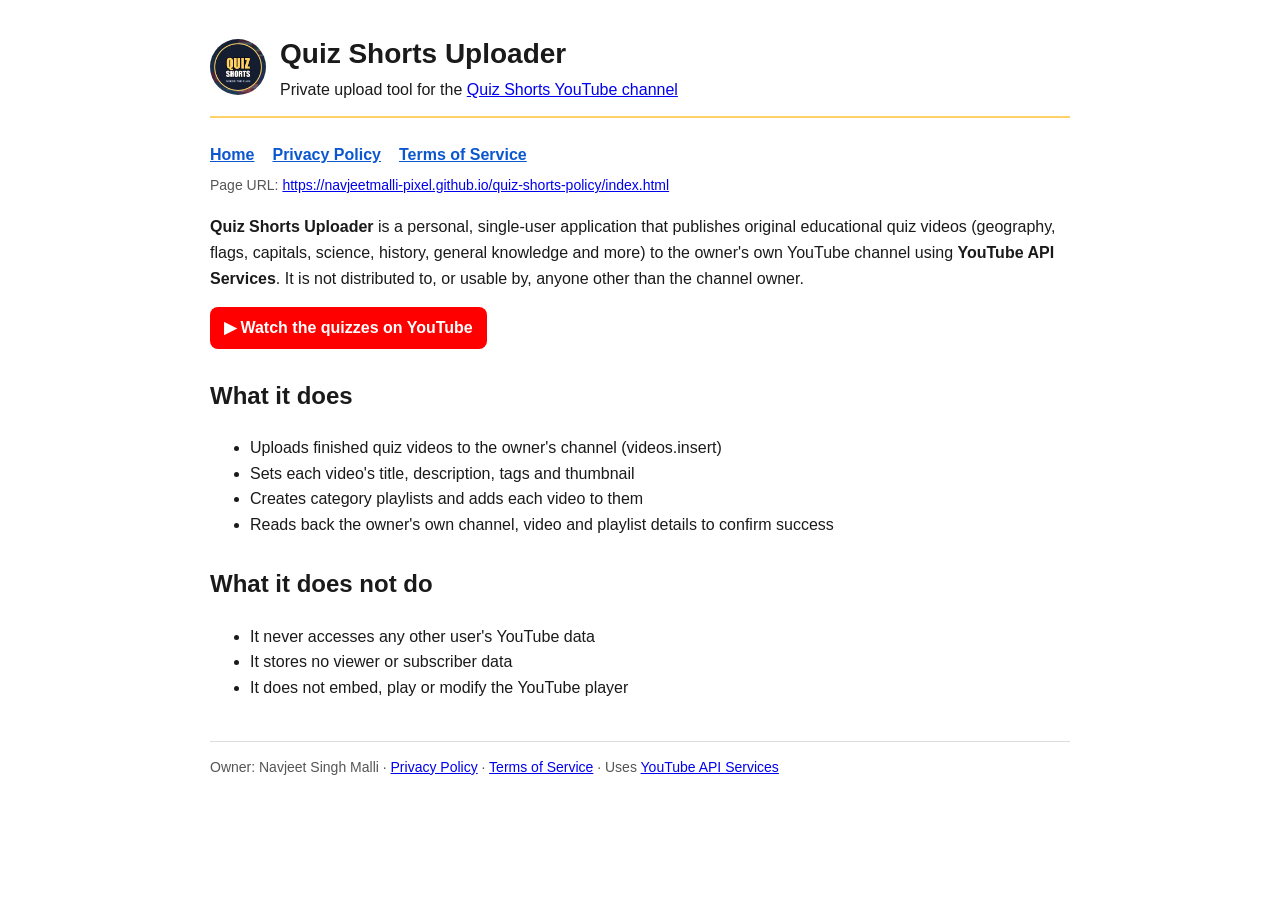
<file: index.html>
<!doctype html><html lang="en"><head><meta charset="utf-8"><meta name="viewport" content="width=device-width,initial-scale=1"><title>Quiz Shorts Uploader</title><link rel="stylesheet" href="style.css"></head><body>
<header><img src="avatar.png" alt="Quiz Shorts logo"><div><h1>Quiz Shorts Uploader</h1><div>Private upload tool for the <a href="https://www.youtube.com/@quiz-shorts-x4r">Quiz Shorts YouTube channel</a></div></div></header>
<nav><a href="index.html">Home</a><a href="privacy.html">Privacy Policy</a><a href="terms.html">Terms of Service</a></nav><p style="font-size:14px;color:#555;margin:6px 0 18px">Page URL: <a href="https://navjeetmalli-pixel.github.io/quiz-shorts-policy/index.html">https://navjeetmalli-pixel.github.io/quiz-shorts-policy/index.html</a></p>
<p><strong>Quiz Shorts Uploader</strong> is a personal, single-user application that publishes original educational quiz videos (geography, flags, capitals, science, history, general knowledge and more) to the owner's own YouTube channel using <strong>YouTube API Services</strong>. It is not distributed to, or usable by, anyone other than the channel owner.</p>
<p><a class="yt" href="https://www.youtube.com/@quiz-shorts-x4r">&#9654; Watch the quizzes on YouTube</a></p>
<h2>What it does</h2><ul><li>Uploads finished quiz videos to the owner's channel (videos.insert)</li><li>Sets each video's title, description, tags and thumbnail</li><li>Creates category playlists and adds each video to them</li><li>Reads back the owner's own channel, video and playlist details to confirm success</li></ul>
<h2>What it does not do</h2><ul><li>It never accesses any other user's YouTube data</li><li>It stores no viewer or subscriber data</li><li>It does not embed, play or modify the YouTube player</li></ul>
<footer>Owner: Navjeet Singh Malli &middot; <a href="privacy.html">Privacy Policy</a> &middot; <a href="terms.html">Terms of Service</a> &middot; Uses <a href="https://www.youtube.com/t/terms">YouTube API Services</a></footer></body></html>
</file>
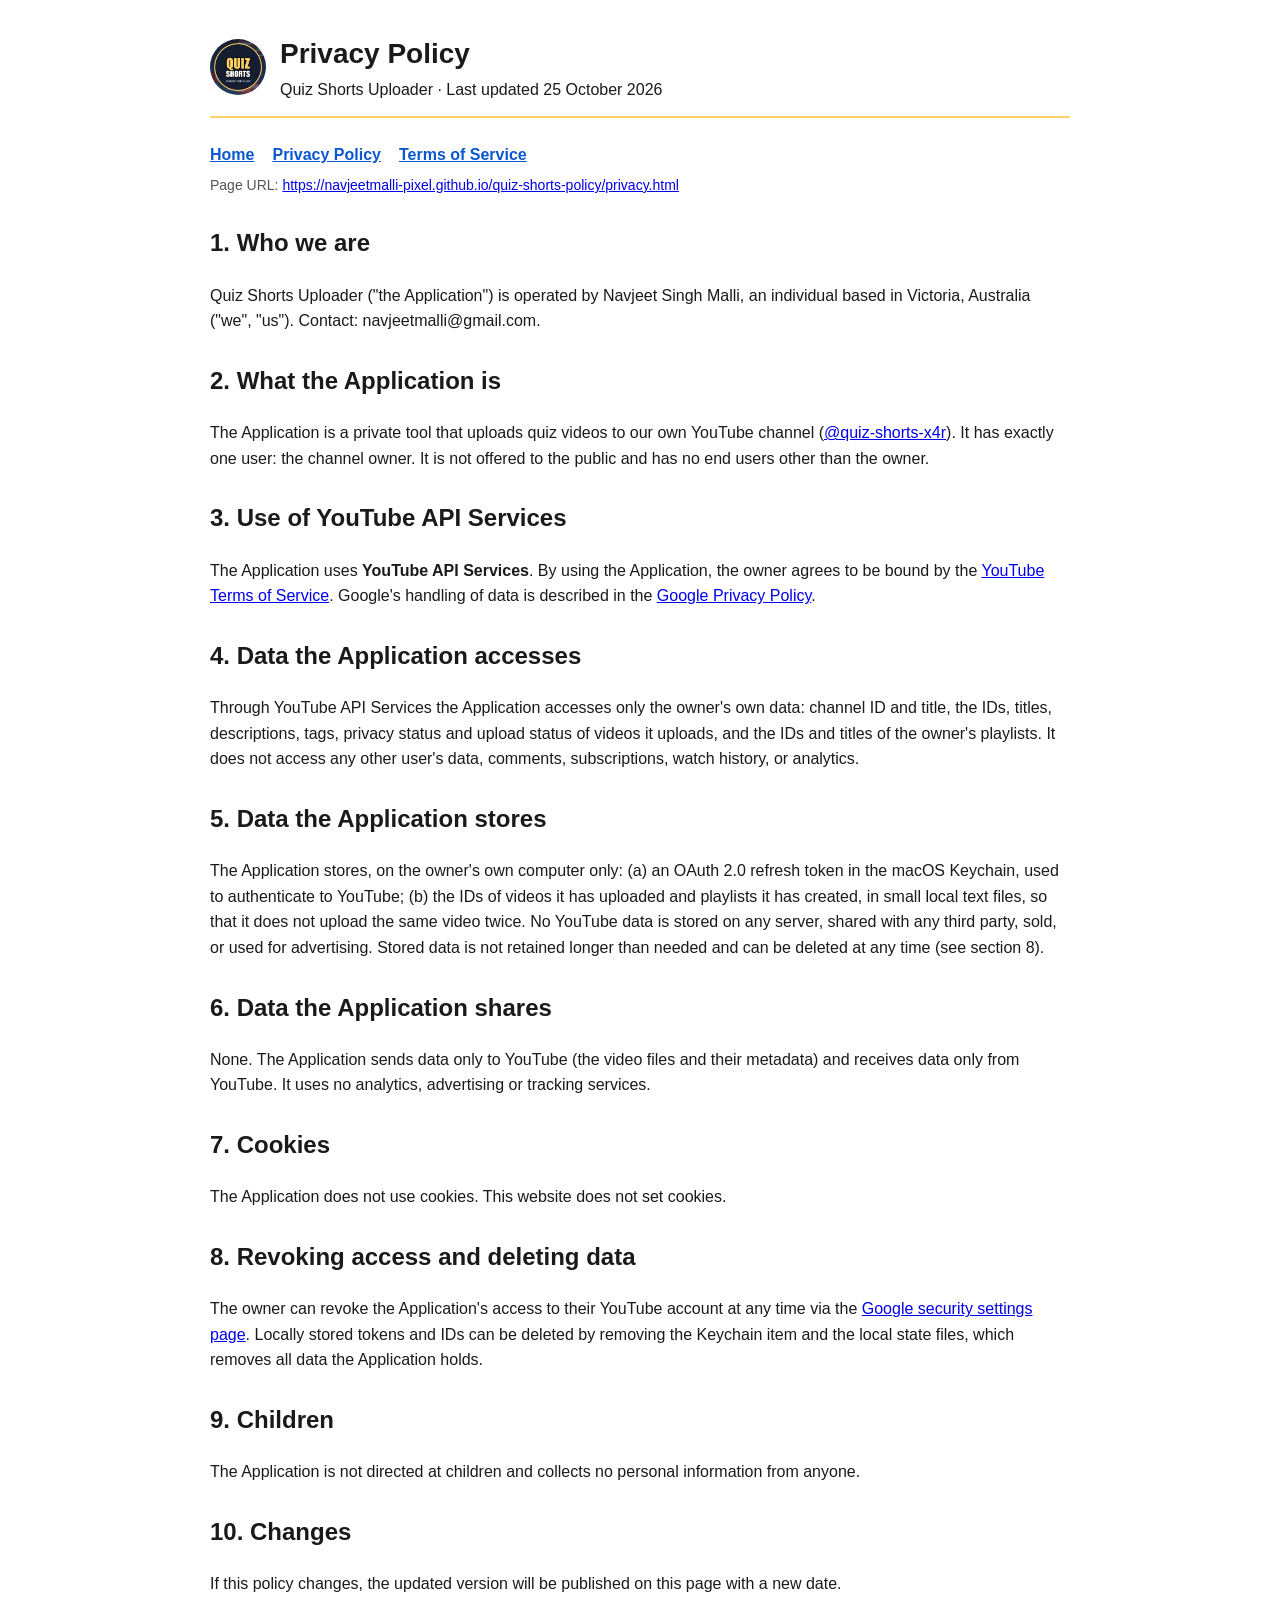
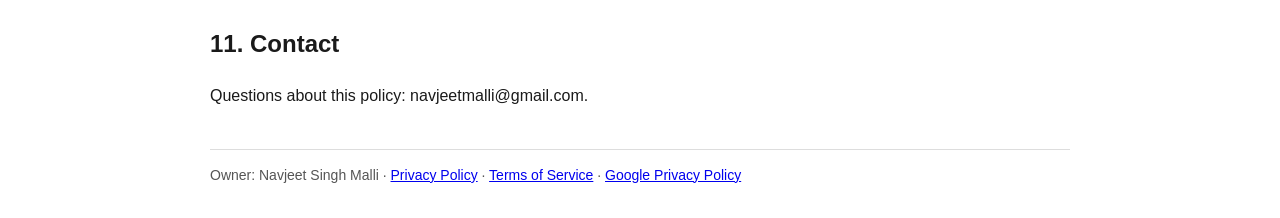
<file: privacy.html>
<!doctype html><html lang="en"><head><meta charset="utf-8"><meta name="viewport" content="width=device-width,initial-scale=1"><title>Privacy Policy - Quiz Shorts Uploader</title><link rel="stylesheet" href="style.css"></head><body>
<header><img src="avatar.png" alt="Quiz Shorts logo"><div><h1>Privacy Policy</h1><div>Quiz Shorts Uploader &middot; Last updated 25 October 2026</div></div></header>
<nav><a href="index.html">Home</a><a href="privacy.html">Privacy Policy</a><a href="terms.html">Terms of Service</a></nav><p style="font-size:14px;color:#555;margin:6px 0 18px">Page URL: <a href="https://navjeetmalli-pixel.github.io/quiz-shorts-policy/privacy.html">https://navjeetmalli-pixel.github.io/quiz-shorts-policy/privacy.html</a></p>
<h2>1. Who we are</h2><p>Quiz Shorts Uploader ("the Application") is operated by Navjeet Singh Malli, an individual based in Victoria, Australia ("we", "us"). Contact: navjeetmalli@gmail.com.</p>
<h2>2. What the Application is</h2><p>The Application is a private tool that uploads quiz videos to our own YouTube channel (<a href="https://www.youtube.com/@quiz-shorts-x4r">@quiz-shorts-x4r</a>). It has exactly one user: the channel owner. It is not offered to the public and has no end users other than the owner.</p>
<h2>3. Use of YouTube API Services</h2><p>The Application uses <strong>YouTube API Services</strong>. By using the Application, the owner agrees to be bound by the <a href="https://www.youtube.com/t/terms">YouTube Terms of Service</a>. Google's handling of data is described in the <a href="https://policies.google.com/privacy">Google Privacy Policy</a>.</p>
<h2>4. Data the Application accesses</h2><p>Through YouTube API Services the Application accesses only the owner's own data: channel ID and title, the IDs, titles, descriptions, tags, privacy status and upload status of videos it uploads, and the IDs and titles of the owner's playlists. It does not access any other user's data, comments, subscriptions, watch history, or analytics.</p>
<h2>5. Data the Application stores</h2><p>The Application stores, on the owner's own computer only: (a) an OAuth 2.0 refresh token in the macOS Keychain, used to authenticate to YouTube; (b) the IDs of videos it has uploaded and playlists it has created, in small local text files, so that it does not upload the same video twice. No YouTube data is stored on any server, shared with any third party, sold, or used for advertising. Stored data is not retained longer than needed and can be deleted at any time (see section 8).</p>
<h2>6. Data the Application shares</h2><p>None. The Application sends data only to YouTube (the video files and their metadata) and receives data only from YouTube. It uses no analytics, advertising or tracking services.</p>
<h2>7. Cookies</h2><p>The Application does not use cookies. This website does not set cookies.</p>
<h2>8. Revoking access and deleting data</h2><p>The owner can revoke the Application's access to their YouTube account at any time via the <a href="https://security.google.com/settings/security/permissions">Google security settings page</a>. Locally stored tokens and IDs can be deleted by removing the Keychain item and the local state files, which removes all data the Application holds.</p>
<h2>9. Children</h2><p>The Application is not directed at children and collects no personal information from anyone.</p>
<h2>10. Changes</h2><p>If this policy changes, the updated version will be published on this page with a new date.</p>
<h2>11. Contact</h2><p>Questions about this policy: navjeetmalli@gmail.com.</p>
<footer>Owner: Navjeet Singh Malli &middot; <a href="privacy.html">Privacy Policy</a> &middot; <a href="terms.html">Terms of Service</a> &middot; <a href="https://policies.google.com/privacy">Google Privacy Policy</a></footer></body></html>
</file>
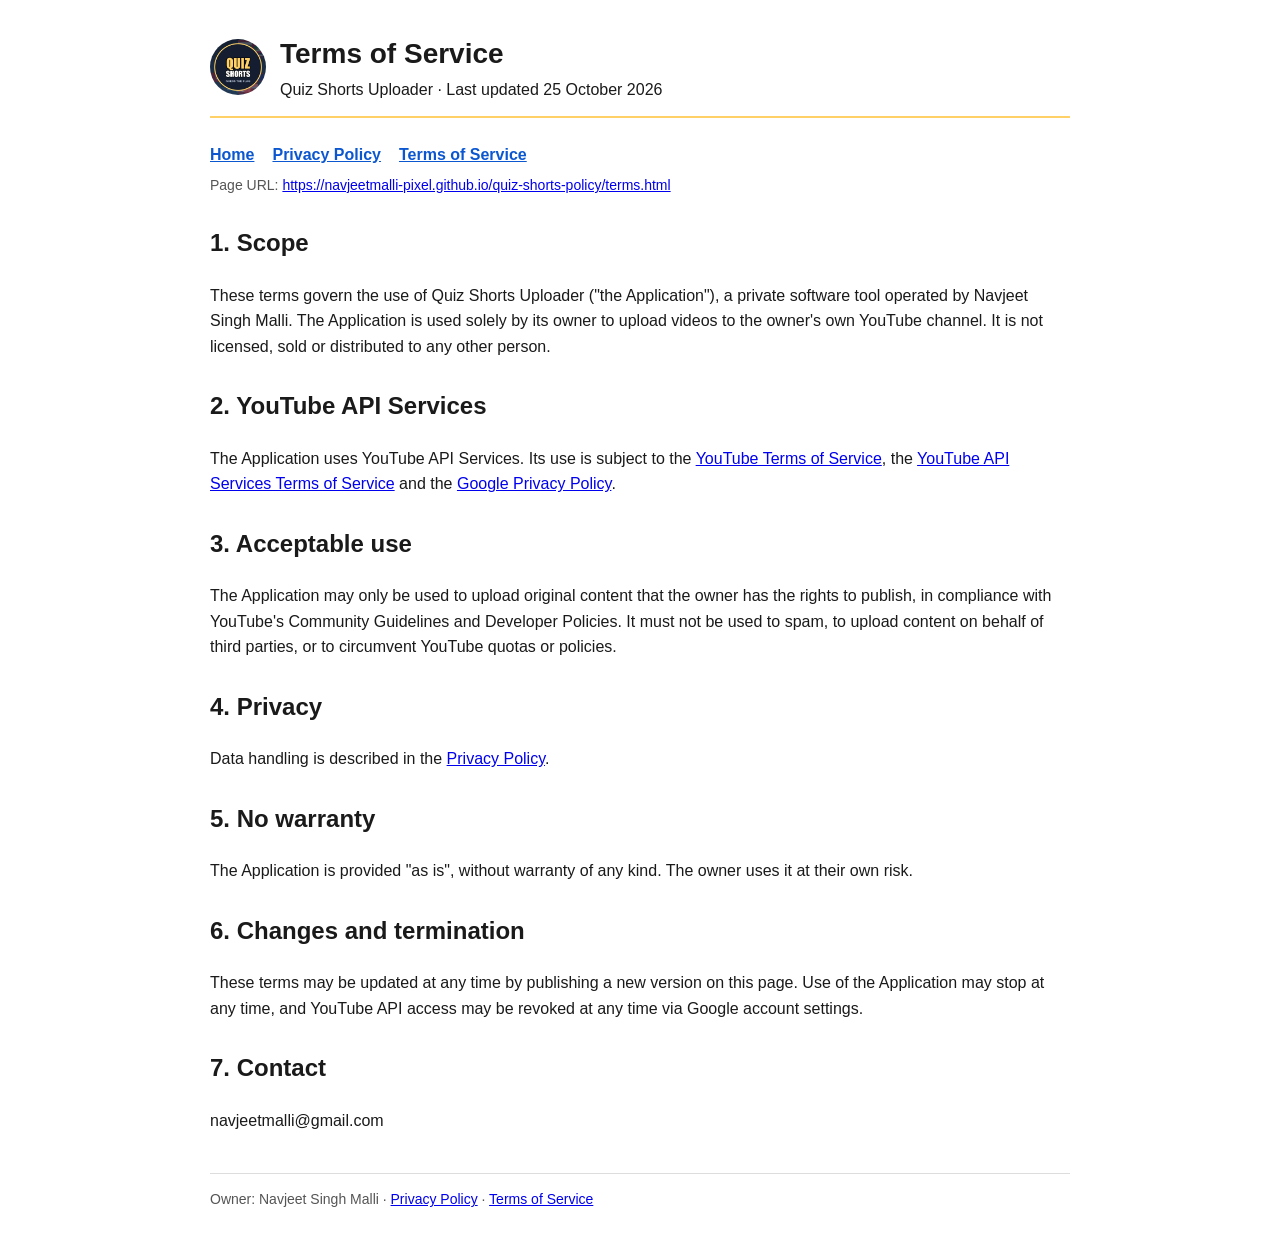
<file: terms.html>
<!doctype html><html lang="en"><head><meta charset="utf-8"><meta name="viewport" content="width=device-width,initial-scale=1"><title>Terms of Service - Quiz Shorts Uploader</title><link rel="stylesheet" href="style.css"></head><body>
<header><img src="avatar.png" alt="Quiz Shorts logo"><div><h1>Terms of Service</h1><div>Quiz Shorts Uploader &middot; Last updated 25 October 2026</div></div></header>
<nav><a href="index.html">Home</a><a href="privacy.html">Privacy Policy</a><a href="terms.html">Terms of Service</a></nav><p style="font-size:14px;color:#555;margin:6px 0 18px">Page URL: <a href="https://navjeetmalli-pixel.github.io/quiz-shorts-policy/terms.html">https://navjeetmalli-pixel.github.io/quiz-shorts-policy/terms.html</a></p>
<h2>1. Scope</h2><p>These terms govern the use of Quiz Shorts Uploader ("the Application"), a private software tool operated by Navjeet Singh Malli. The Application is used solely by its owner to upload videos to the owner's own YouTube channel. It is not licensed, sold or distributed to any other person.</p>
<h2>2. YouTube API Services</h2><p>The Application uses YouTube API Services. Its use is subject to the <a href="https://www.youtube.com/t/terms">YouTube Terms of Service</a>, the <a href="https://developers.google.com/youtube/terms/api-services-terms-of-service">YouTube API Services Terms of Service</a> and the <a href="https://policies.google.com/privacy">Google Privacy Policy</a>.</p>
<h2>3. Acceptable use</h2><p>The Application may only be used to upload original content that the owner has the rights to publish, in compliance with YouTube's Community Guidelines and Developer Policies. It must not be used to spam, to upload content on behalf of third parties, or to circumvent YouTube quotas or policies.</p>
<h2>4. Privacy</h2><p>Data handling is described in the <a href="privacy.html">Privacy Policy</a>.</p>
<h2>5. No warranty</h2><p>The Application is provided "as is", without warranty of any kind. The owner uses it at their own risk.</p>
<h2>6. Changes and termination</h2><p>These terms may be updated at any time by publishing a new version on this page. Use of the Application may stop at any time, and YouTube API access may be revoked at any time via Google account settings.</p>
<h2>7. Contact</h2><p>navjeetmalli@gmail.com</p>
<footer>Owner: Navjeet Singh Malli &middot; <a href="privacy.html">Privacy Policy</a> &middot; <a href="terms.html">Terms of Service</a></footer></body></html>
</file>
<file: style.css>
body{font-family:-apple-system,Helvetica,Arial,sans-serif;max-width:860px;margin:0 auto;padding:32px 20px;color:#1a1a1a;line-height:1.6}
header{display:flex;align-items:center;gap:14px;border-bottom:2px solid #ffd166;padding-bottom:14px;margin-bottom:24px}
header img{width:56px;height:56px;border-radius:50%}
h1{margin:0;font-size:28px} h2{margin-top:28px} nav a{margin-right:18px;color:#0b57d0;font-weight:600}
footer{margin-top:40px;border-top:1px solid #ddd;padding-top:14px;font-size:14px;color:#555}
.yt{display:inline-flex;align-items:center;gap:8px;background:#ff0000;color:#fff;padding:8px 14px;border-radius:8px;text-decoration:none;font-weight:700}
</file>
